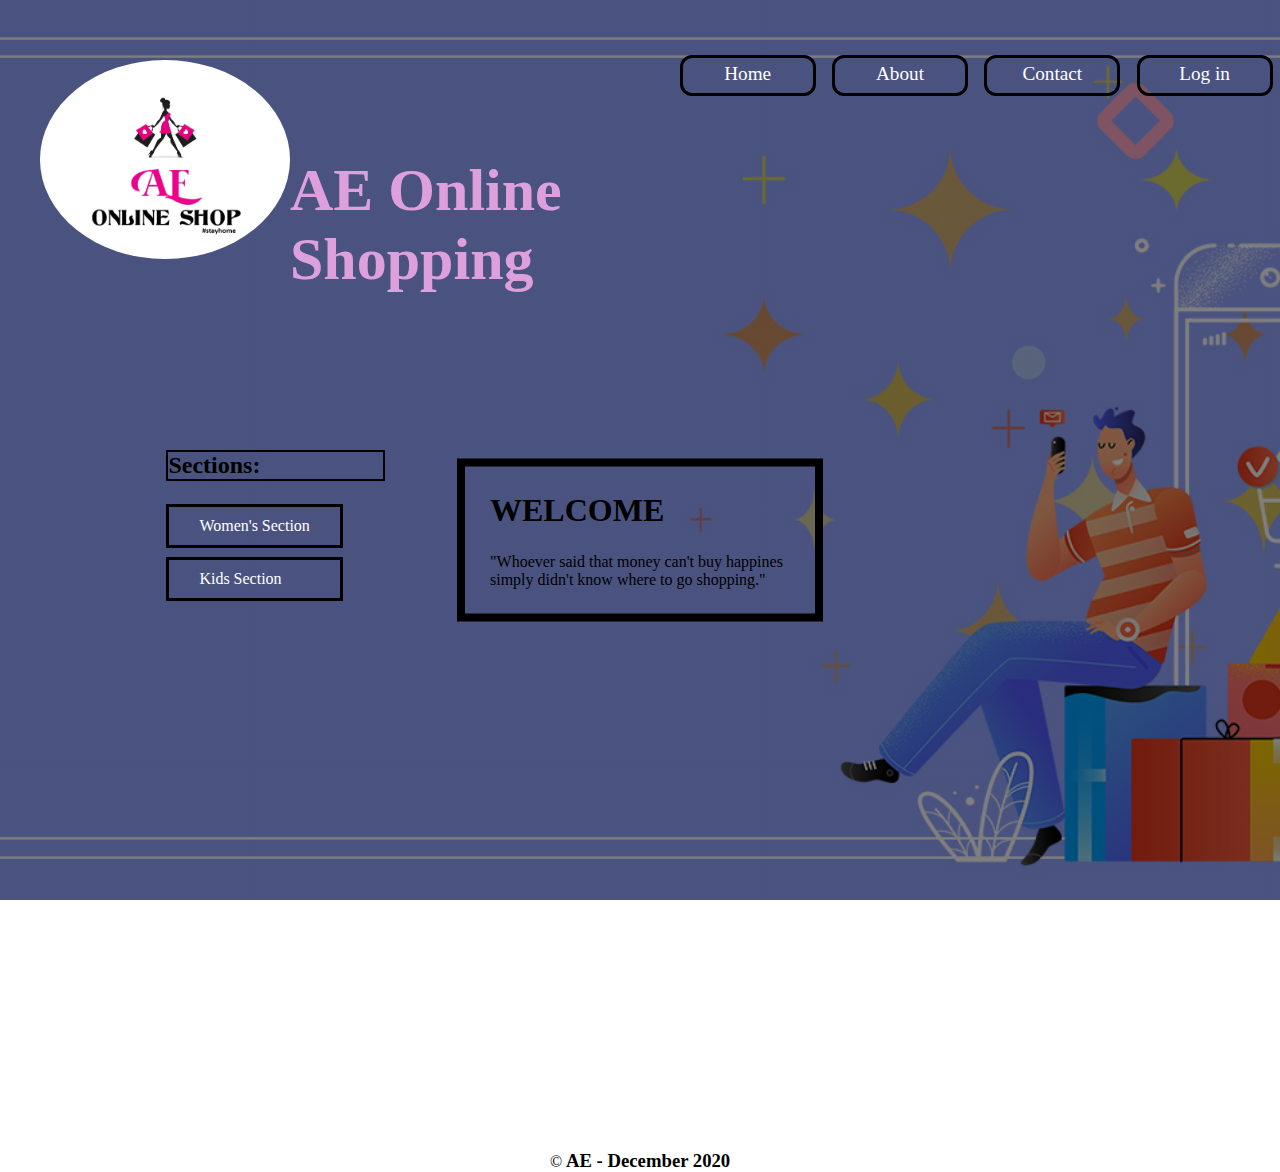
<file: index.html>
<html lang="en">
    <head>
        <meta charset="UTF-8">
        <meta name="viewport" content="width=device-width,initial-scale=1.0">
        <title>Kompania</title>
        <link rel="stylesheet" href="index.css">
    </head>
    <body>
        <header>
            <div class="main">
                <div class="logo">
                    <img src="logo.png" width="100">
                </div>
                <ul>
                    <li><a href="index.html">Home</a></li>
                    <li><a href="about.html">About</a></li>
                    <li><a href="contact.html">Contact</a></li>
                    <li><a href="LogIn.html">Log in</a></li>
                </ul>
            </div>


                <div class="content">
                    <h1>WELCOME</h1>
                    <p>"Whoever said that money can't buy happines simply didn't know where to go shopping."</p>
                </div>
                
                <div class="title">
                    <h1>AE Online Shopping</h1>
                </div>
                
                <h2>Sections:</h2>
                <div class="buttons">
                    <a href="women.html" class="button">Women's Section</a>
                    <a href="kids.html" class="button">Kids Section</a>
                </div>
        </header>
        <footer>
            <i>&copy;</i>
            <h3>AE - December 2020</h3>
        </footer>
    </body>
</html>
</file>
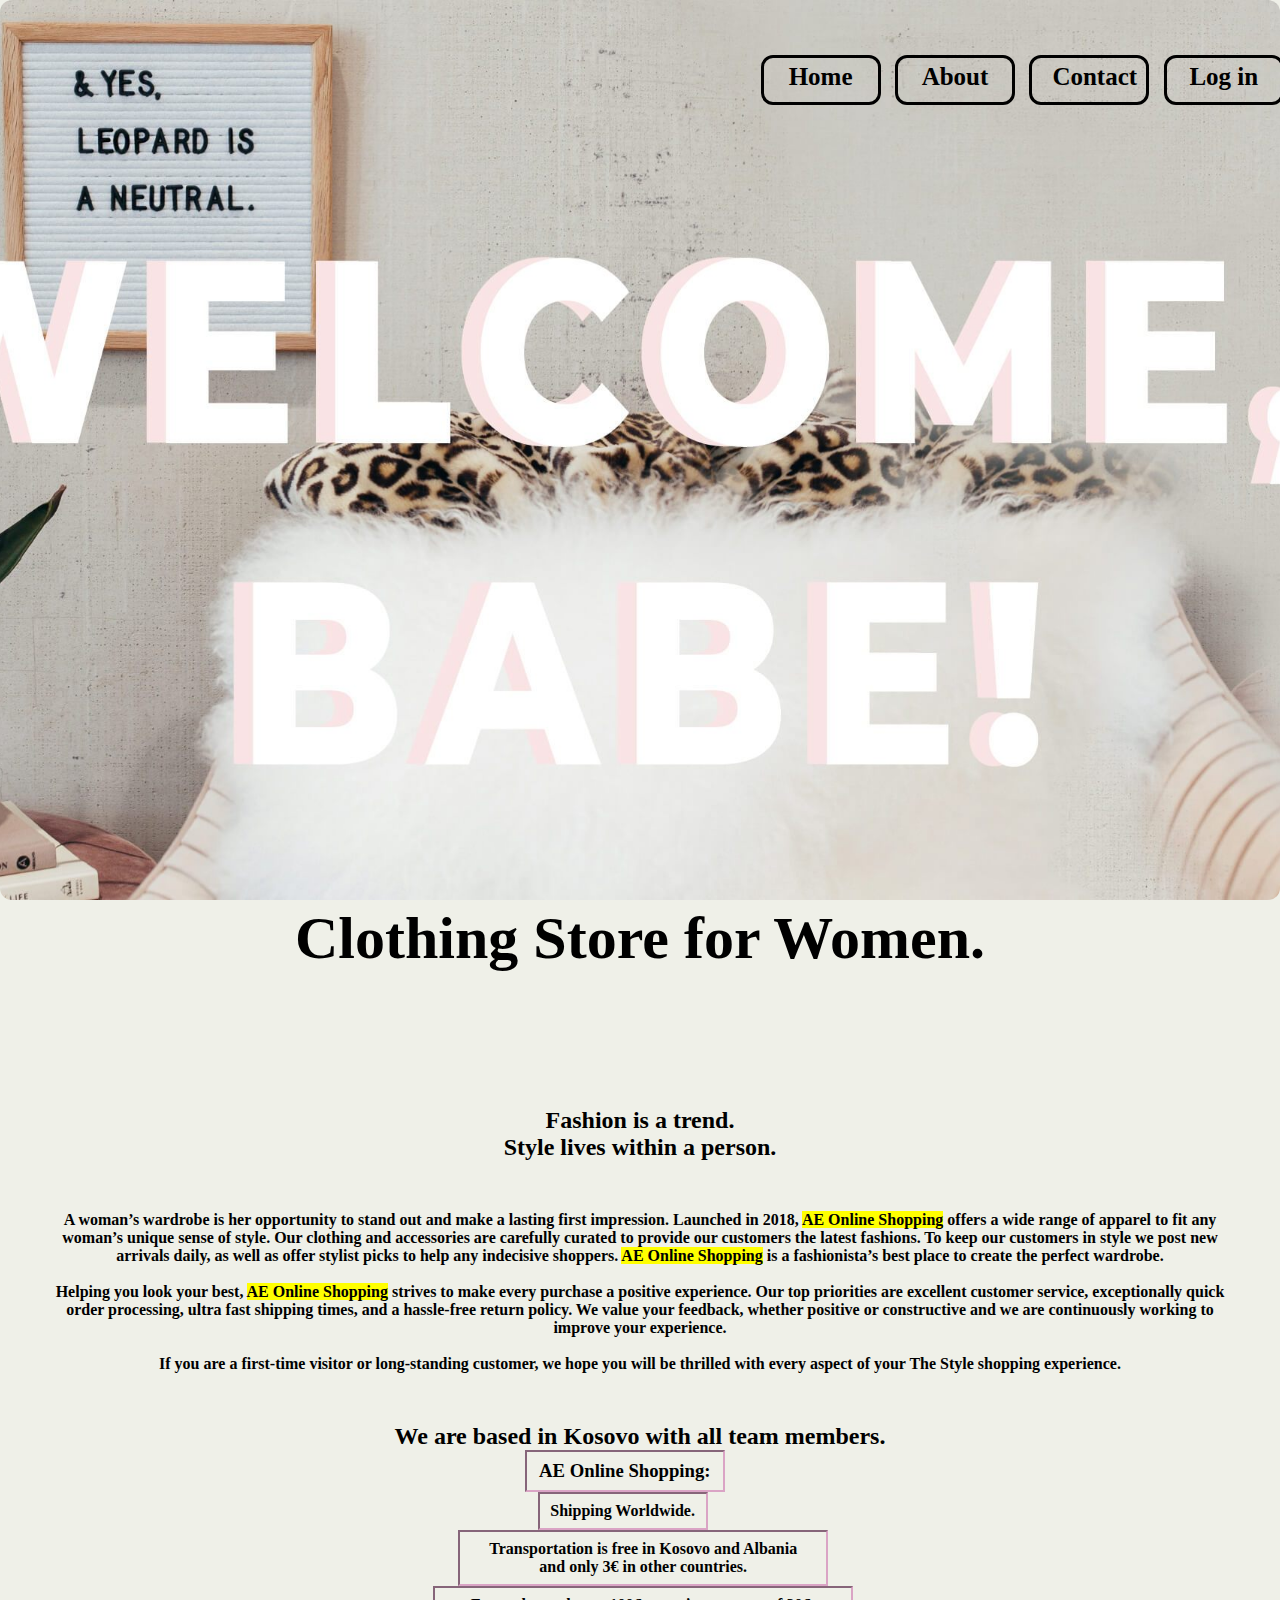
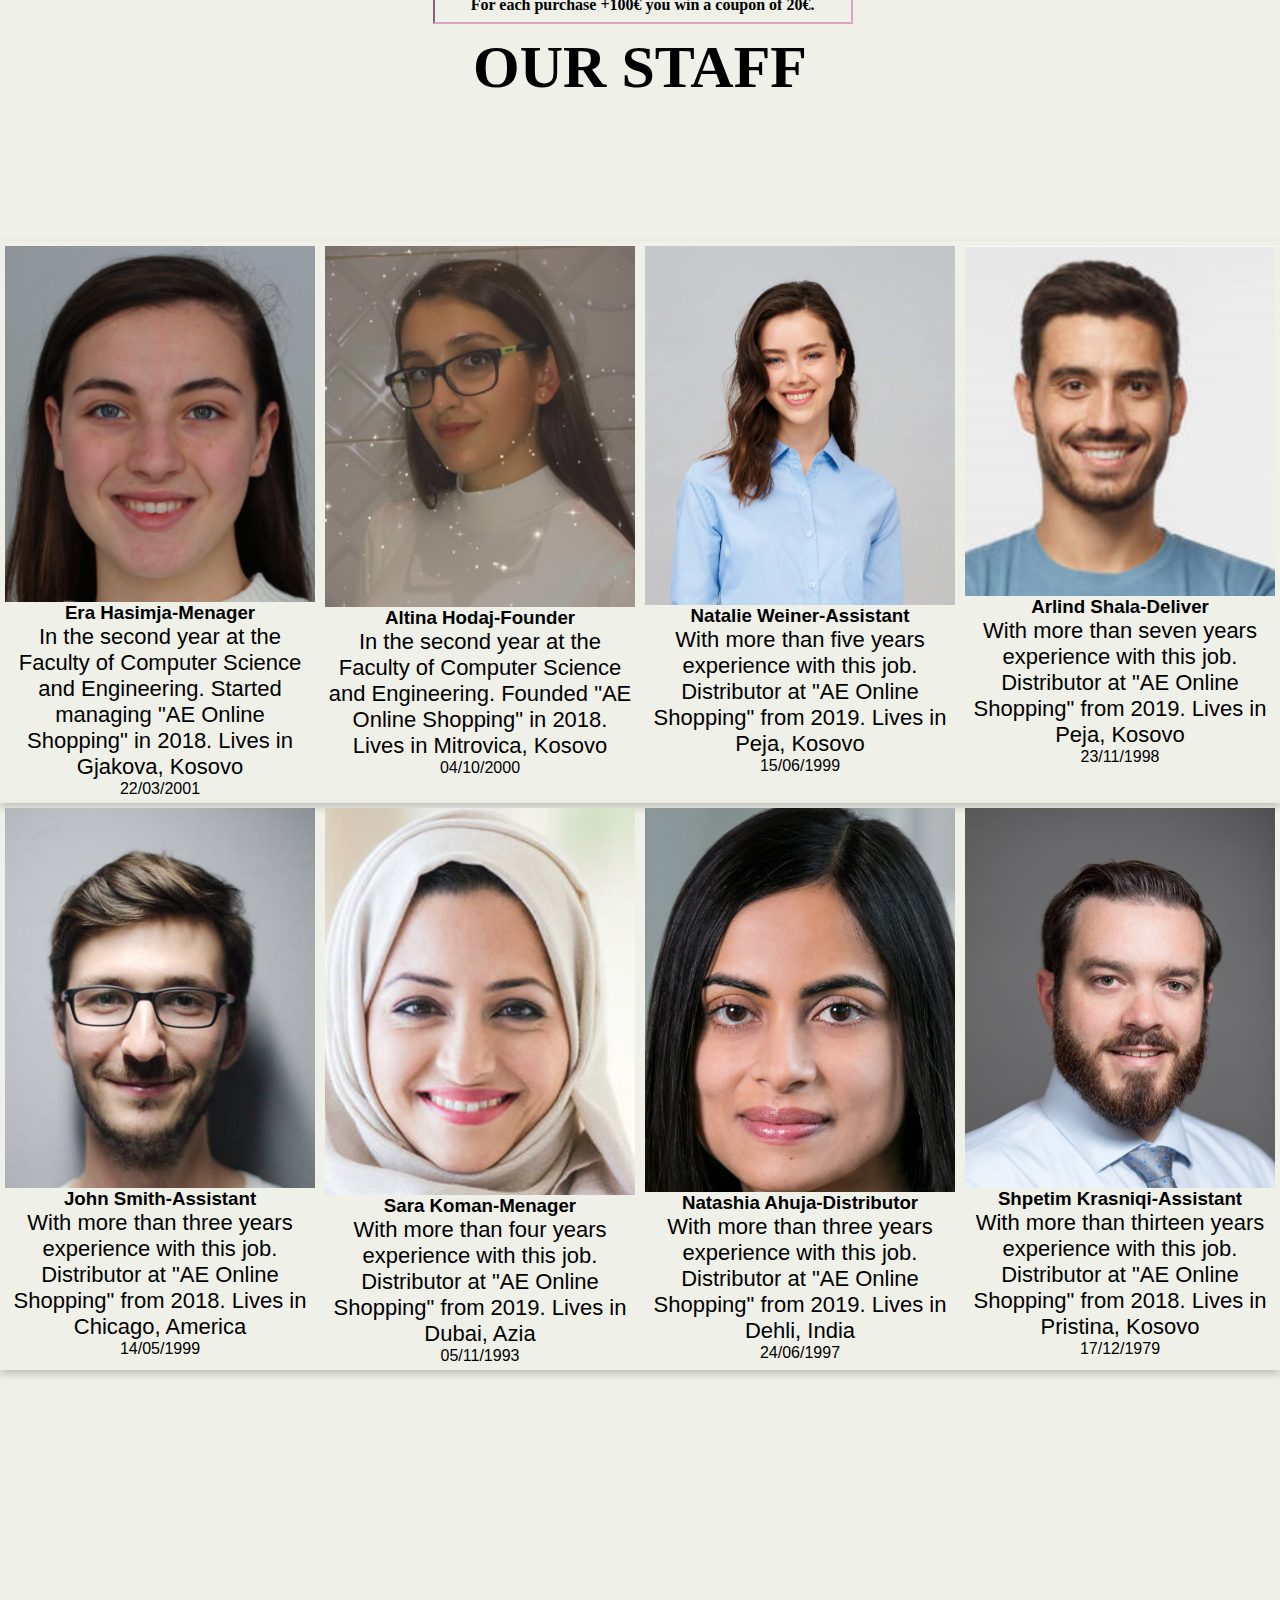
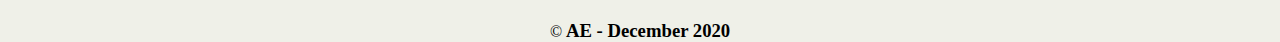
<file: about.html>
<html lang="en">
  <head>
    <meta charset="UTF-8">
    <meta name="viewport" content="width=device-width,initial-scale=1.0">
    <title>Kompania</title>
    <link rel="stylesheet" href="about.css">
  </head>
  <body>
    <header>
      <div class="header">
        <ul>
          <li><a href="index.html">Home</a></li>
          <li><a href="about.html">About</a></li>
          <li><a href="contact.html">Contact</a></li>
          <li><a href="LogIn.html">Log in</a></li>
        </ul>
      </div>
      <h1> Clothing Store for Women. </h1>
      <div class="header-text">
        <h2>Fashion is a trend.</h2>
        <h2>Style lives within a person.</h2>
      </div>
      <div class="text">
        <h4>A woman’s wardrobe is her opportunity to stand out and make a lasting first impression.
          Launched in 2018, <mark>AE Online Shopping</mark> offers a wide range of apparel to fit any woman’s unique sense of style. 
          Our clothing and accessories are carefully curated to provide our customers the latest fashions.
          To keep our customers in style we post new arrivals daily, as well as offer stylist picks to help any indecisive shoppers. 
          <mark>AE Online Shopping</mark> is a fashionista’s best place to create the perfect wardrobe.</h4>
        </br>
        <h4> Helping you look your best, <mark>AE Online Shopping</mark> strives to make every purchase a positive experience.
          Our top priorities are excellent customer service, exceptionally quick order processing, ultra fast shipping times, and a hassle-free return policy.
          We value your feedback, whether positive or constructive and we are continuously working to improve your experience.</h4>
        </br>
        <h4> If you are a first-time visitor or long-standing customer,
          we hope you will be thrilled with every aspect of your The Style shopping experience.</h4>
      </div>
      <div class="header-text1">
        <h2>We are based in Kosovo with all team members.</h2>
      </div>
      <div class="header-text2">
        <h3>AE Online Shopping:</h3>   
      </div>
      <div class="header-text3">
        <h4>Shipping Worldwide.</h4>
      </div>
      <div class="header-text4">
        <h4>Transportation is free in Kosovo and Albania</h4>
        <h4> and only 3€ in other countries.</h4>
      </div>
      <div class="header-text5">
        <h4>For each purchase +100€ you win a coupon of 20€.</h4>
      </div>
      <div class="header-text6">
        <h1>OUR STAFF</h1>
      </div>
        
      <div class="staff">
        <div class="employee">
          <img src="about1.png" alt="Era Hasimja" width="100%">
          <h3>Era Hasimja-Menager</h3>
          <p class="txt">In the second year at the Faculty of Computer Science and Engineering.
            Started managing "AE Online Shopping" in 2018.
            Lives in Gjakova, Kosovo</p>
          <p>22/03/2001</p>
        </div>
        <div class="employee">
          <img src="about2.png" alt="Altina Hodaj" width="100%">
          <h3>Altina Hodaj-Founder</h3>
          <p class="txt">In the second year at the Faculty of Computer Science and Engineering.
            Founded "AE Online Shopping" in 2018.
            Lives in Mitrovica, Kosovo</p>
          <p>04/10/2000</p>
        </div>
        <div class="employee">
          <img src="about3.png" alt="Natalie Weiner" width="100%">
          <h3>Natalie Weiner-Assistant</h3>
          <p class="txt">With more than five years experience with this job.
            Distributor at "AE Online Shopping" from 2019. 
            Lives in Peja, Kosovo</p>
          <p>15/06/1999</p>
        </div>
        <div class="employee">
          <img src="about4.png" alt="Arlind Shala" width="100%">
          <h3>Arlind Shala-Deliver</h3>
          <p class="txt">With more than seven years experience with this job.
            Distributor at "AE Online Shopping" from 2019. 
            Lives in Peja, Kosovo</p>
          <p>23/11/1998</p>
        </div>
      </div>
        
      <div class="staff">
        <div class="employee">
          <img src="about5.png" alt="John Smith" width="100%">
          <h3>John Smith-Assistant</h3>
          <p class="txt">With more than three years experience with this job.
            Distributor at "AE Online Shopping" from 2018. 
            Lives in Chicago, America</p>
          <p>14/05/1999</p>
        </div>
        <div class="employee">
          <img src="about6.png" alt="Sara Koman" width="100%">
          <h3>Sara Koman-Menager</h3>
          <p class="txt">With more than four years experience with this job.
            Distributor at "AE Online Shopping" from 2019.
            Lives in Dubai, Azia</p>
          <p>05/11/1993</p>
        </div>
        <div class="employee">
          <img src="about7.png" alt="Natashia Ahuja" width="100%">
          <h3>Natashia Ahuja-Distributor</h3>
          <p class="txt">With more than three years experience with this job.
            Distributor at "AE Online Shopping" from 2019.
            Lives in Dehli, India</p>
          <p>24/06/1997</p>
        </div>
        <div class="employee">
          <img src="about8.png" alt="Shpetim Krasniqi" width="100%">
          <h3>Shpetim Krasniqi-Assistant</h3>
          <p class="txt">With more than thirteen years experience with this job.
            Distributor at "AE Online Shopping" from 2018.
            Lives in Pristina, Kosovo</p>
          <p>17/12/1979</p>
        </div>
      </div>
    </header>
    <footer>
      <i>&copy;</i>
      <h3>AE - December 2020</h3>
    </footer>
  </body>
</html>
</file>
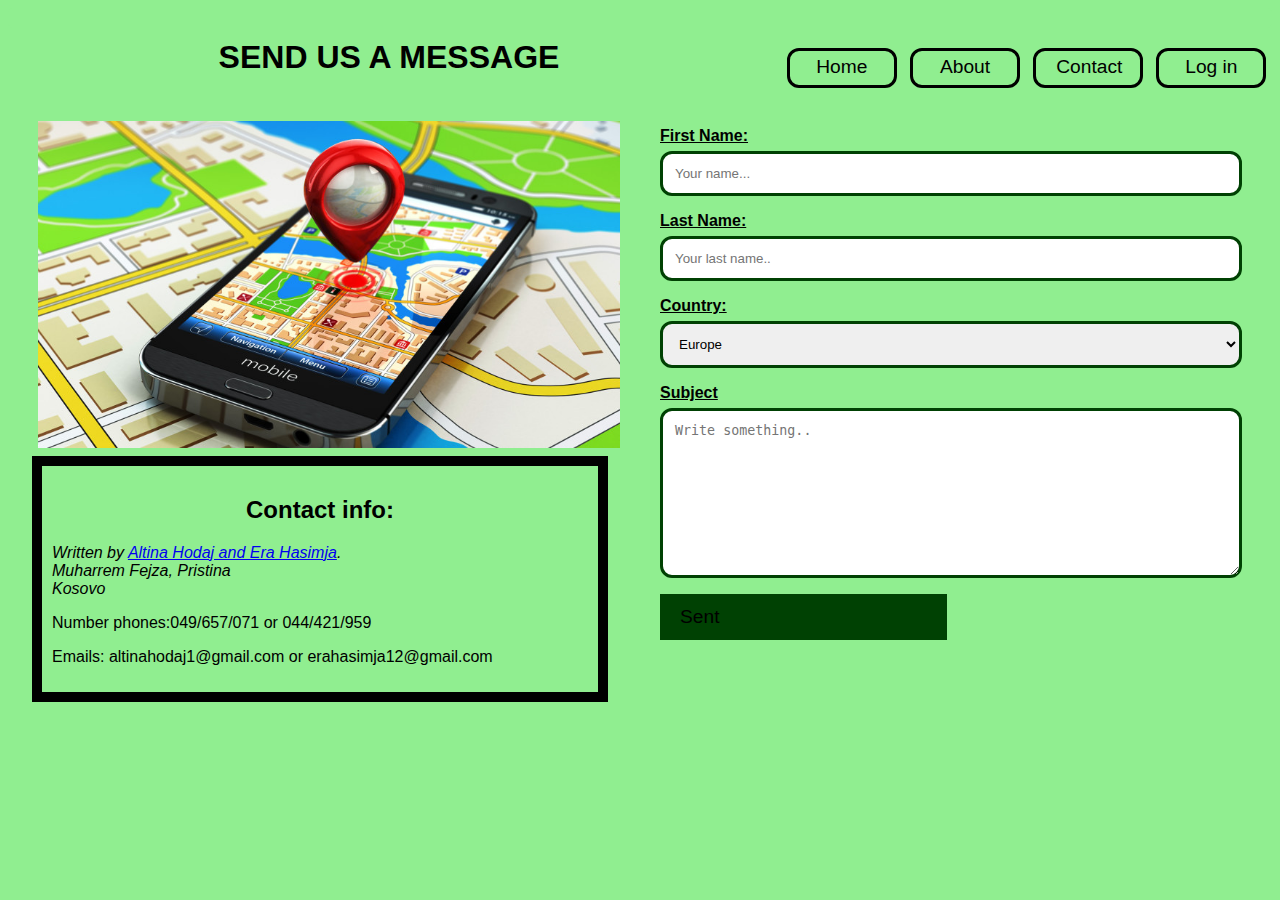
<file: contact.html>
<html lang="en">
    <head>
        <meta charset="UTF-8" />
        <meta name="viewport" content="width=device-width, initial-scale=1.0" />
        <title>Contact</title>
        <link rel="stylesheet" href="contact.css">
    </head>
    <body>
        <header>
            <div class="main">
                <ul>
                    <li><a href="index.html">Home</a></li>
                    <li><a href="about.html">About</a></li>
                    <li><a href="contact.html">Contact</a></li>
                    <li><a href="LogIn.html">Log in</a></li>
                </ul>
            </div>
            <div class="contact">
                <h2>Contact info:</h2>
                <address>
                    Written by <a href="about.html">Altina Hodaj and Era Hasimja</a>.<br> 
                    Muharrem Fejza, Pristina<br>
                    Kosovo
                </address>
                <p>Number phones:049/657/071 or 044/421/959</p>
                <p>Emails: altinahodaj1@gmail.com or erahasimja12@gmail.com</p>
            </div>
            <div class="container">
                <h1>SEND US A MESSAGE</h1>
                <div class="row">
                    <div class="column">
                        <img src="contact2.jpg" width="100%">
                    </div>
                    <div class="column">
                        <form id="mainForm" action="">
                            <label for=""><b><u>First Name:</b></u></label>
                            <input type="text" name='firstname' class="input input-field"  placeholder="Your name..." />
                            <label for=""><b><u>Last Name:</b></u></label>
                            <input type="text" name="lastname" class="input input-field" placeholder="Your last name..">
                            <label for=""><b><u>Country:</b></u></label>
                            <select class="input input-field" name="country">
                                <option value="europe">Europe</option>
                                <option value="america">America</option>
                                <option value="azia">Azia</option>
                                <option value="africa">Africa</option>
                                <option value="antartica">Antarctia</option>
                            </select>
                            <label for="subject"><b><u>Subject</b></u></label>
                            <textarea id="subject" name="subject" placeholder="Write something.." style="height:170px"></textarea>
                            <input type="sent" value="Sent" style="max-width: 100%;">
                        </form>
                    </div>
                </div>
            </div>
        </header>
    </body>
</html>
</file>
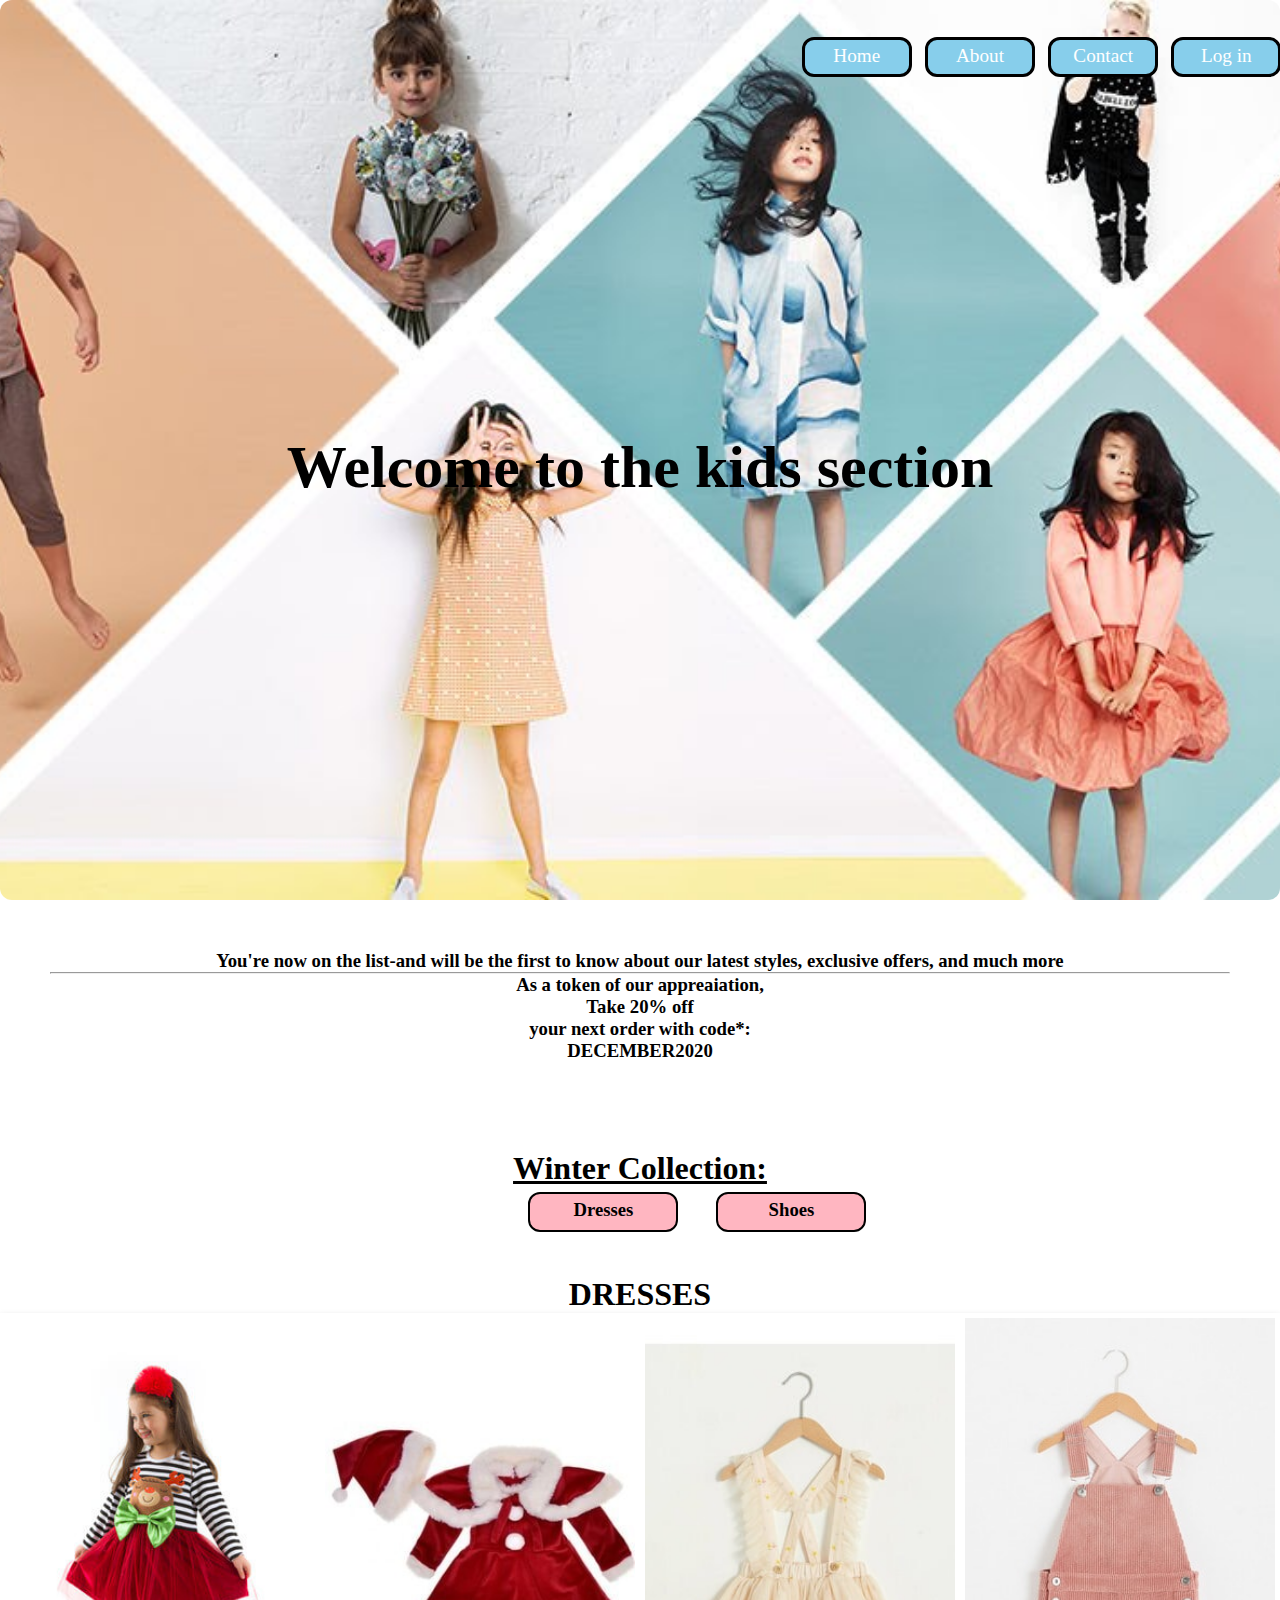
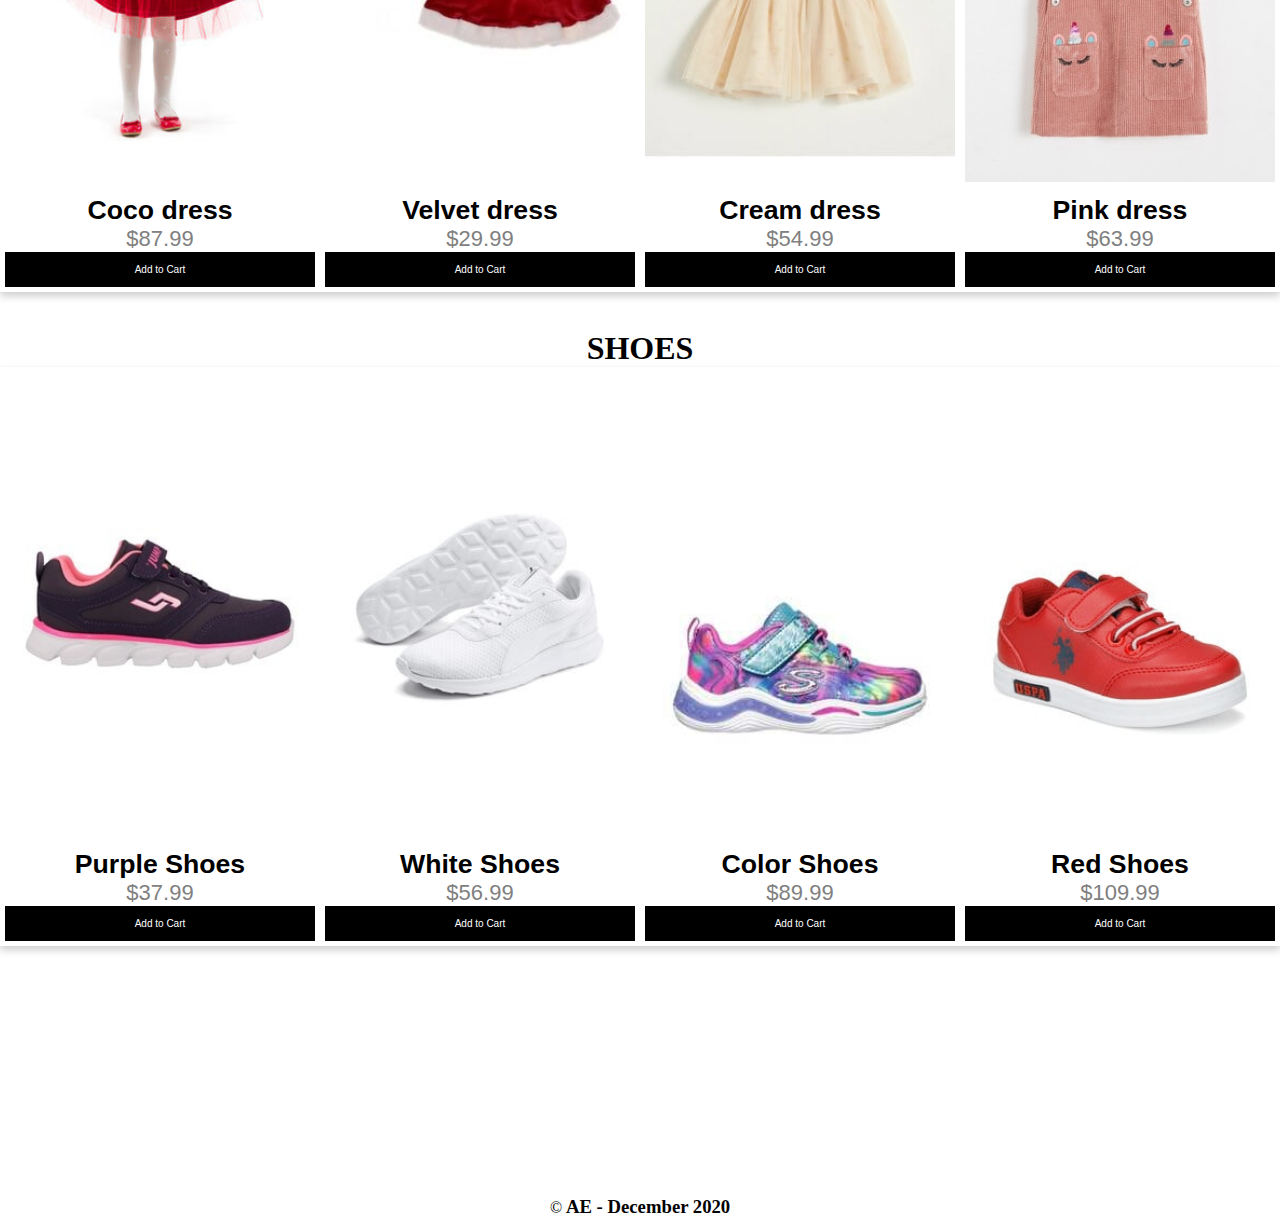
<file: kids.html>
<!DOCTYPE html>
<html lang="en">
    <head>
        <meta charset="UTF-8">
        <meta name="viewport" content="width=device-width, initial-scale=1">
        <title>Kids Section</title>
        <link rel="stylesheet" href="kids.css">
    </head>
    <body>
        <header>
            <div class="header">
                <ul>
                    <li><a href="index.html">Home</a></li>
                    <li><a href="about.html">About</a></li>
                    <li><a href="contact.html">Contact</a></li>
                    <li><a href="LogIn.html">Log in</a></li>
                </ul>
                <div class="header-contain">
                    <h1>Welcome to the kids section</h1>
                </div>
            </div>
            
            <div class="text">
                <h3>You're now on the list-and will be the first to know about our latest styles, exclusive offers, and much more</h3>
                <hr>
                <h3>As a token of our appreaiation,</h3>
                <h3>Take <b>20%</b> off</h3>
                <h3>your next order with code*:</h3>
                <h3><b>DECEMBER2020</b></h3>
            </div>
            
            <h1><b><u>Winter Collection:</u></b></h1>
            <div class="main">
                <ol>
                    <li><h3>Dresses</h3></li>
                    <li><h3>Shoes</h3></li>
                </ol>
            </div>

            <h1 style="text-align:center"><b>DRESSES</b></h1>

            <div class="card" style="font-size: smaller;">
                <div class="clothes">
                    <img src="kidsdress1.jpg" alt="Winter dress" style="width:100%">
                    <h1>Coco dress</h1>
                    <p class="price">$87.99</p>
                    <p><button>Add to Cart</button></p>
                </div>
                <div class="clothes">
                    <img src="kidsdress2.jpg" alt="Winter dress" style="width:100%">
                    <h1>Velvet dress</h1>
                    <p class="price">$29.99</p>
                    <p><button>Add to Cart</button></p>
                </div>
                <div class="clothes">
                    <img src="kidsdress3.jpg" alt="Winter dress" style="width:100%">
                    <h1>Cream dress</h1>
                    <p class="price">$54.99</p>
                    <p><button>Add to Cart</button></p>
                </div>
                <div class="clothes">
                    <img src="kidsdress4.jpg" alt="Winter dress" style="width:100%">
                    <h1>Pink dress</h1>
                    <p class="price">$63.99</p>
                    <p><button>Add to Cart</button></p>
                </div>
            </div>
            

            <h1 style="text-align:center"><b>SHOES</b></h1>

            <div class="card" style="font-size: smaller;">
                <div class="clothes">
                    <img src="kidsshoes1.jpg" alt="Winter shoes" style="width:100%">
                    <h1>Purple Shoes</h1>
                    <p class="price">$37.99</p>
                    <p><button>Add to Cart</button></p>
                </div>
                <div class="clothes">
                    <img src="kidsshoes2.jpg" alt="Winter shoes" style="width:100%">
                    <h1>White Shoes</h1>
                    <p class="price">$56.99</p>
                    <p><button>Add to Cart</button></p>
                </div>
                <div class="clothes">
                    <img src="kidsshoes3.jpg" alt="Winter shoes" style="width:100%">
                    <h1>Color Shoes</h1>
                    <p class="price">$89.99</p>
                    <p><button>Add to Cart</button></p>
                </div>
                <div class="clothes">
                    <img src="kidsshoes4.jpg" alt="Winter shoes" style="width:100%">
                    <h1>Red Shoes</h1>
                    <p class="price">$109.99</p>
                    <p><button>Add to Cart</button></p>
                </div>
            </div>
        </header>
        <footer>
            <i>&copy;</i>
            <h3>AE - December 2020</h3>
        </footer>
    </body>
</html>
</file>
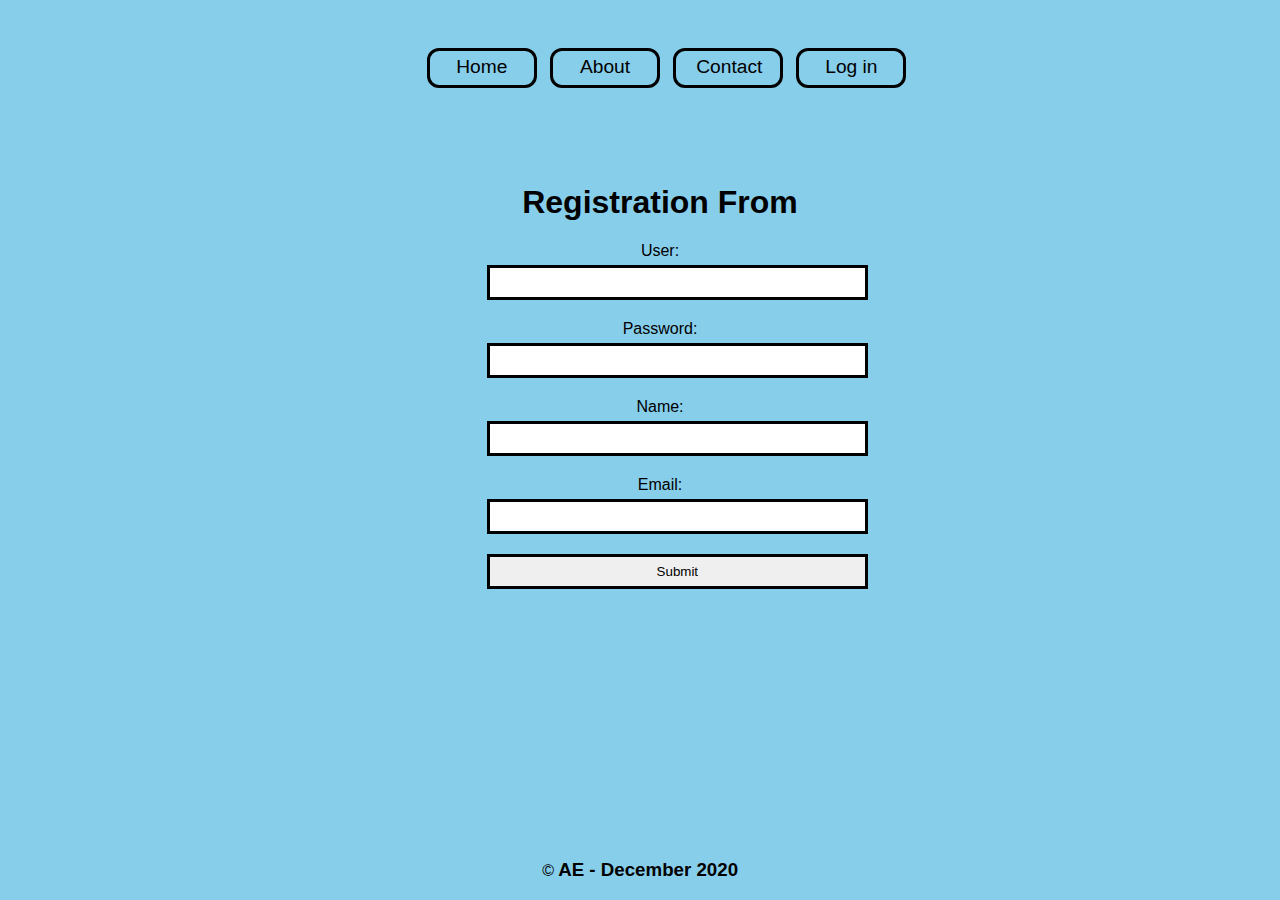
<file: LogIn.html>
<!DOCTYPE html>
<html lang="en">
  <head>
    <meta charset="UTF-8" />
    <meta name="viewport" content="width=device-width, initial-scale=1.0" />
    <title>Registration Form</title>
    <link rel="stylesheet" href="LogIn.css" />
  </head>
  <body>
    <div class="header">
      <div class="main">
			  <ul>
				  <li><a href="index.html">Home</a></li>
				  <li><a href="about.html">About</a></li>
          <li><a href="contact.html">Contact</a></li>
          <li><a href="LogIn.html">Log in</a></li>
			  </ul>
      </div>
      
      <div id="formulari">
        <form>
          <ul>
            <h1>Registration From</h1>
            <li><label>User:</label></li>
            <li><input type="text" id="userid" size="15" /></li>
            <li><label>Password:</label></li>
            <li><input type="password" id="password" size="15" /></li>
            <li><label>Name:</label></li>
            <li><input type="text" id="name" size="40" /></li>
            <li><label>Email:</label></li>
            <li><input type="text" id="email" size="40" /></li>
            <li><input type="submit" value="Submit" id="login" /></li>
          </ul>
        </form>
      </div>
    </div>
    <footer>
      <i>&copy;</i>
      <h3>AE - December 2020</h3>
    </footer> 
      
      <script src="LogIn.js"></script>
  </body>
</html>
</file>
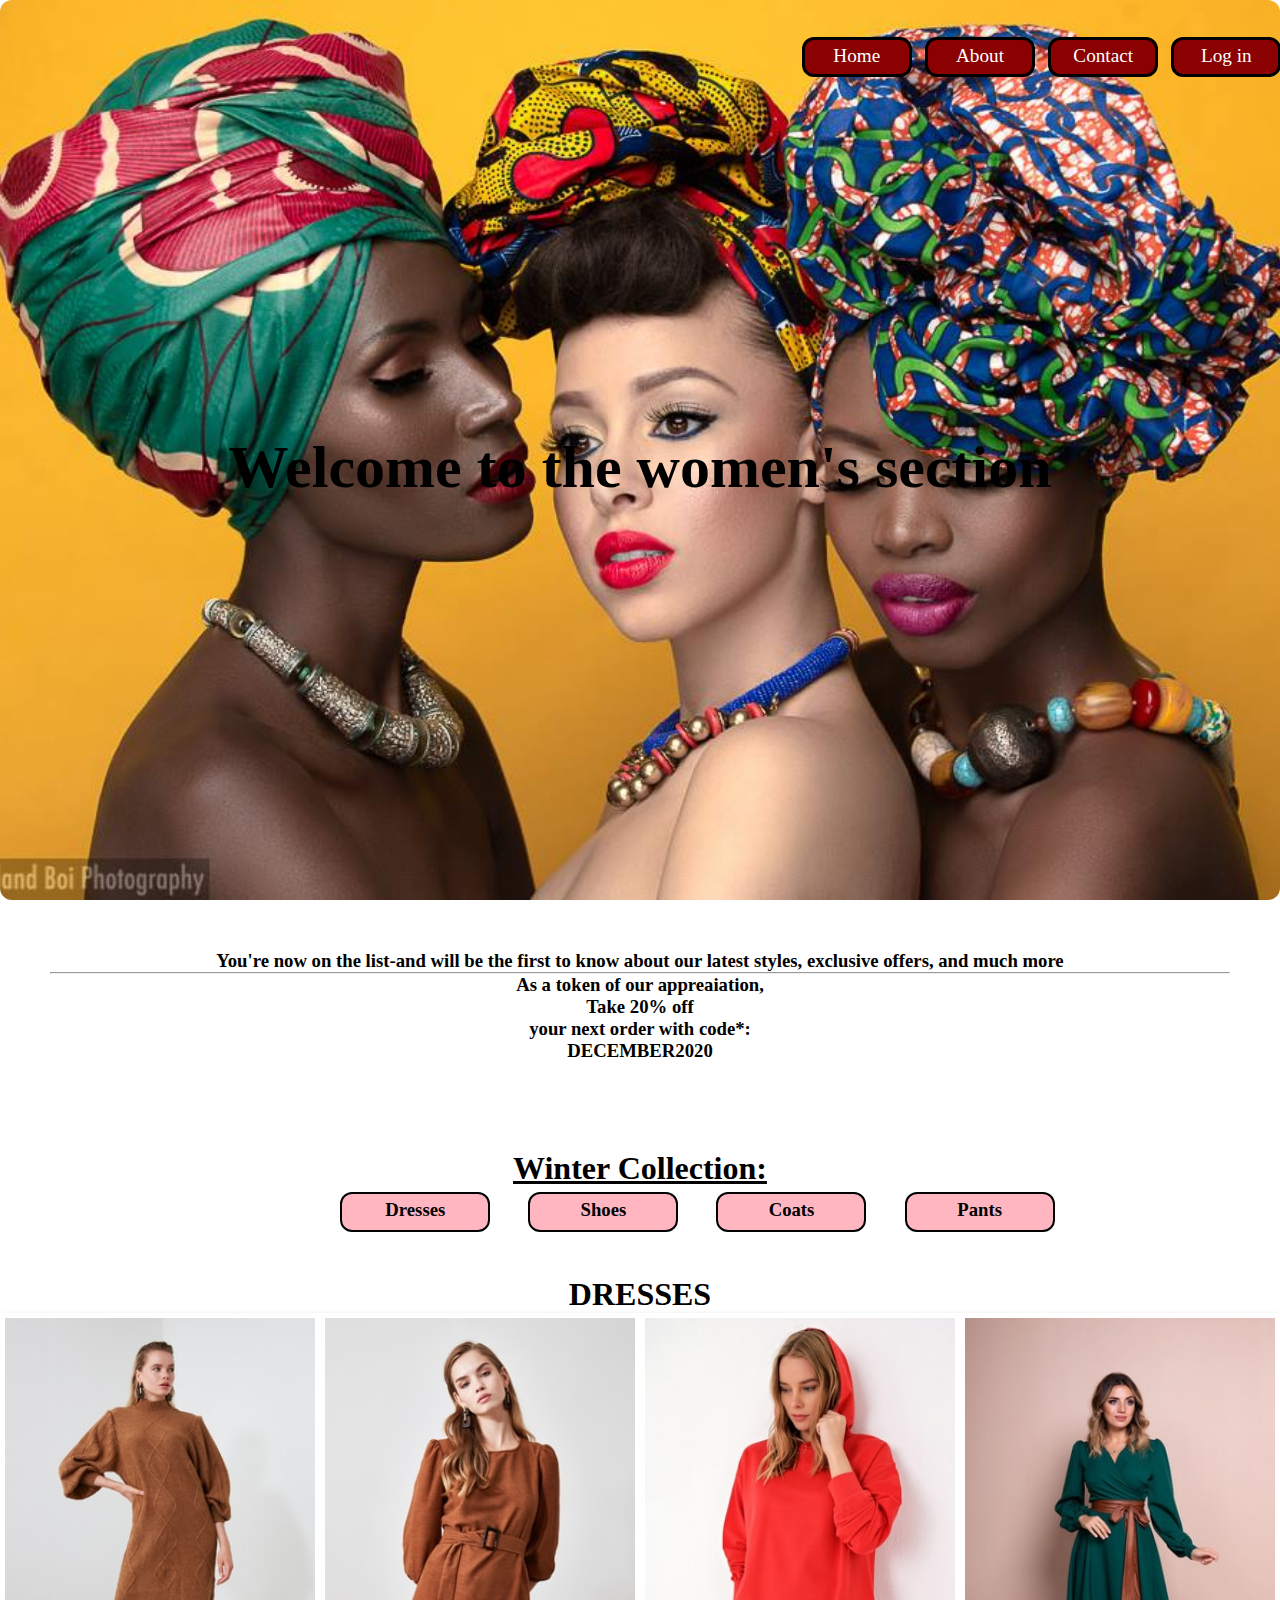
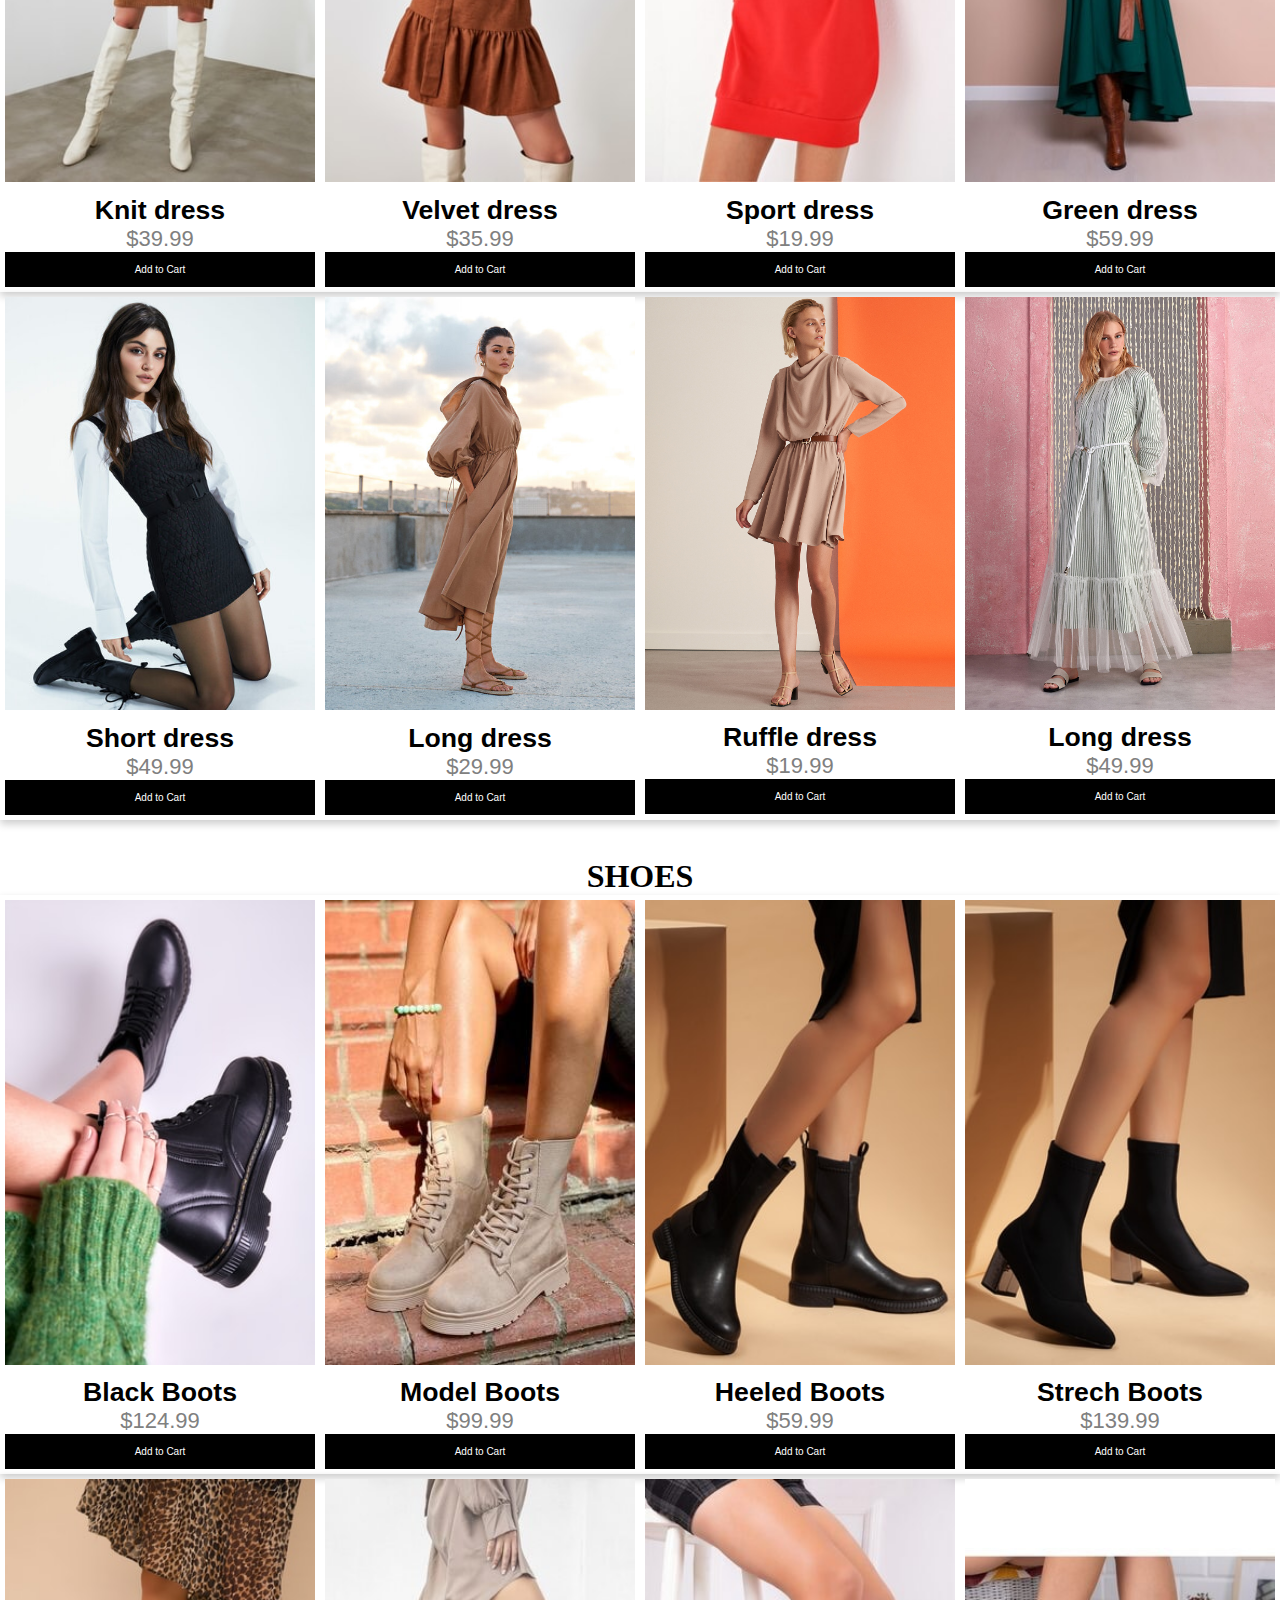
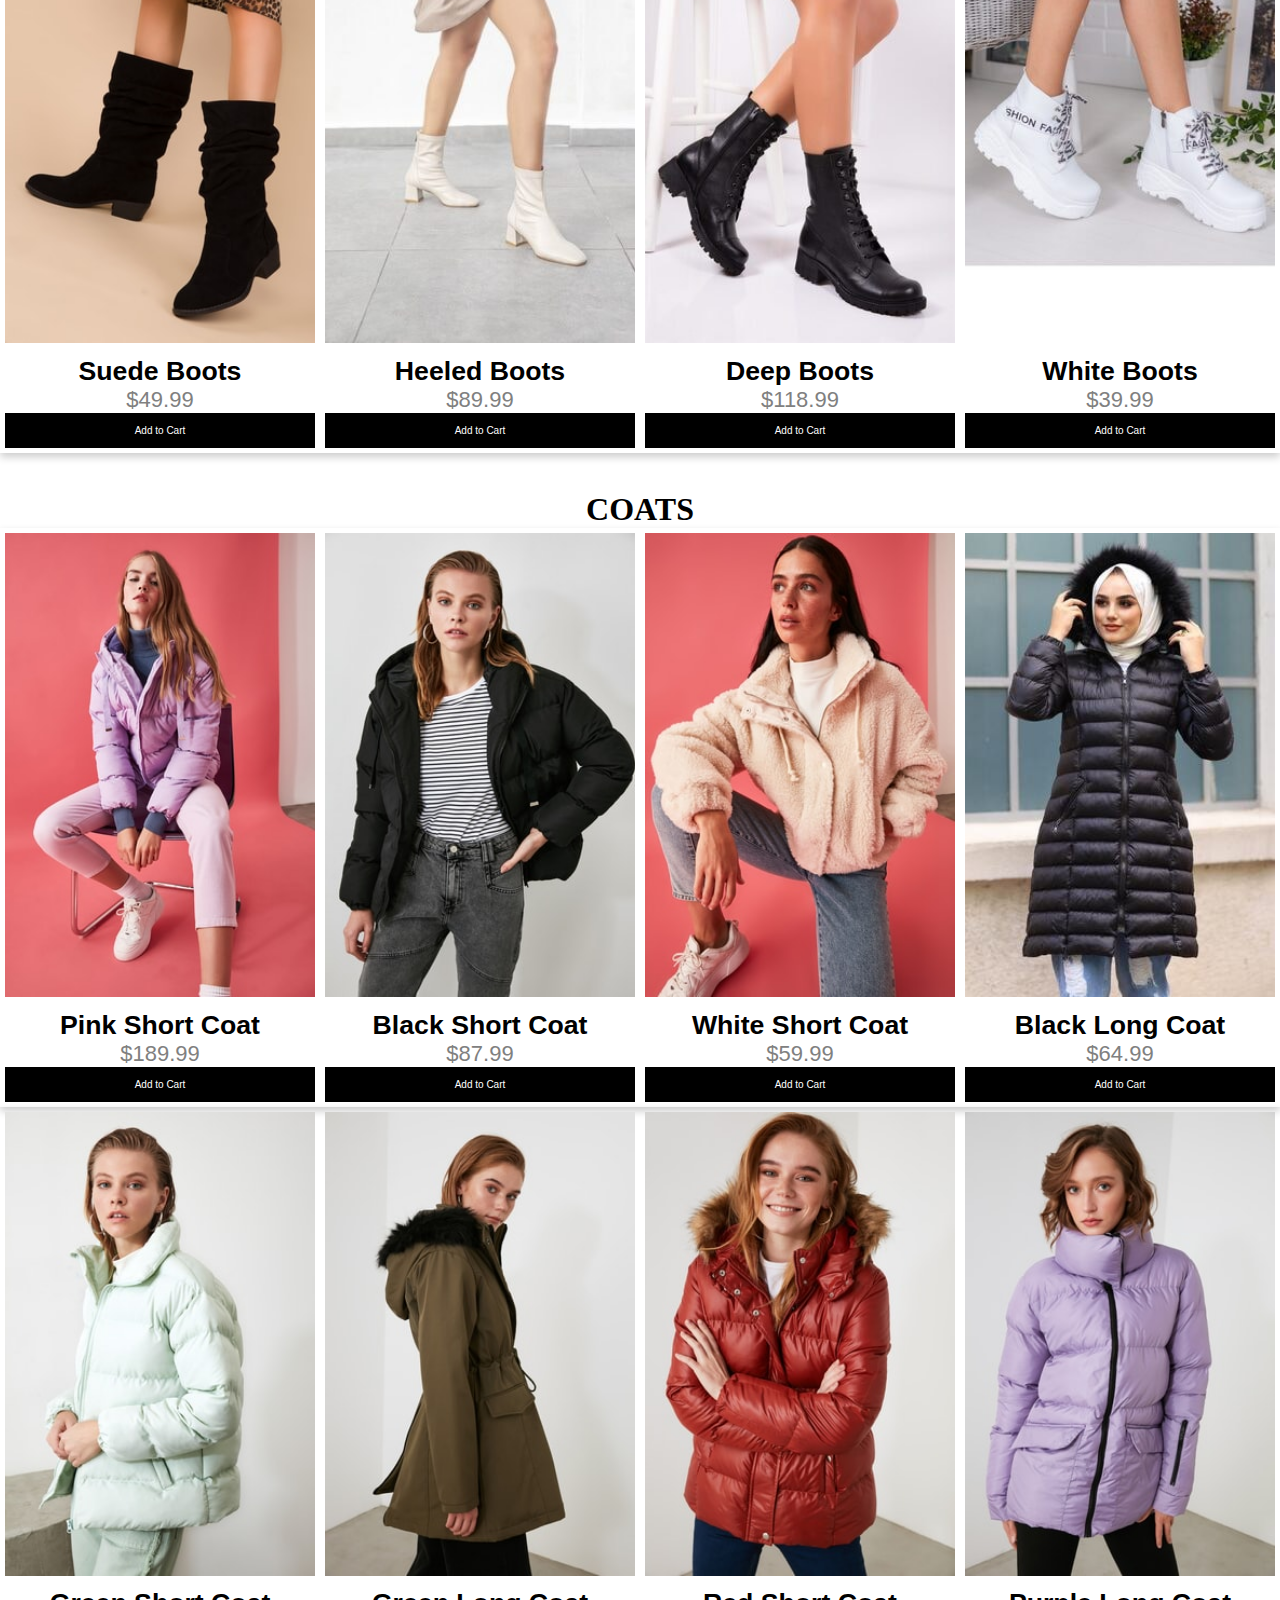
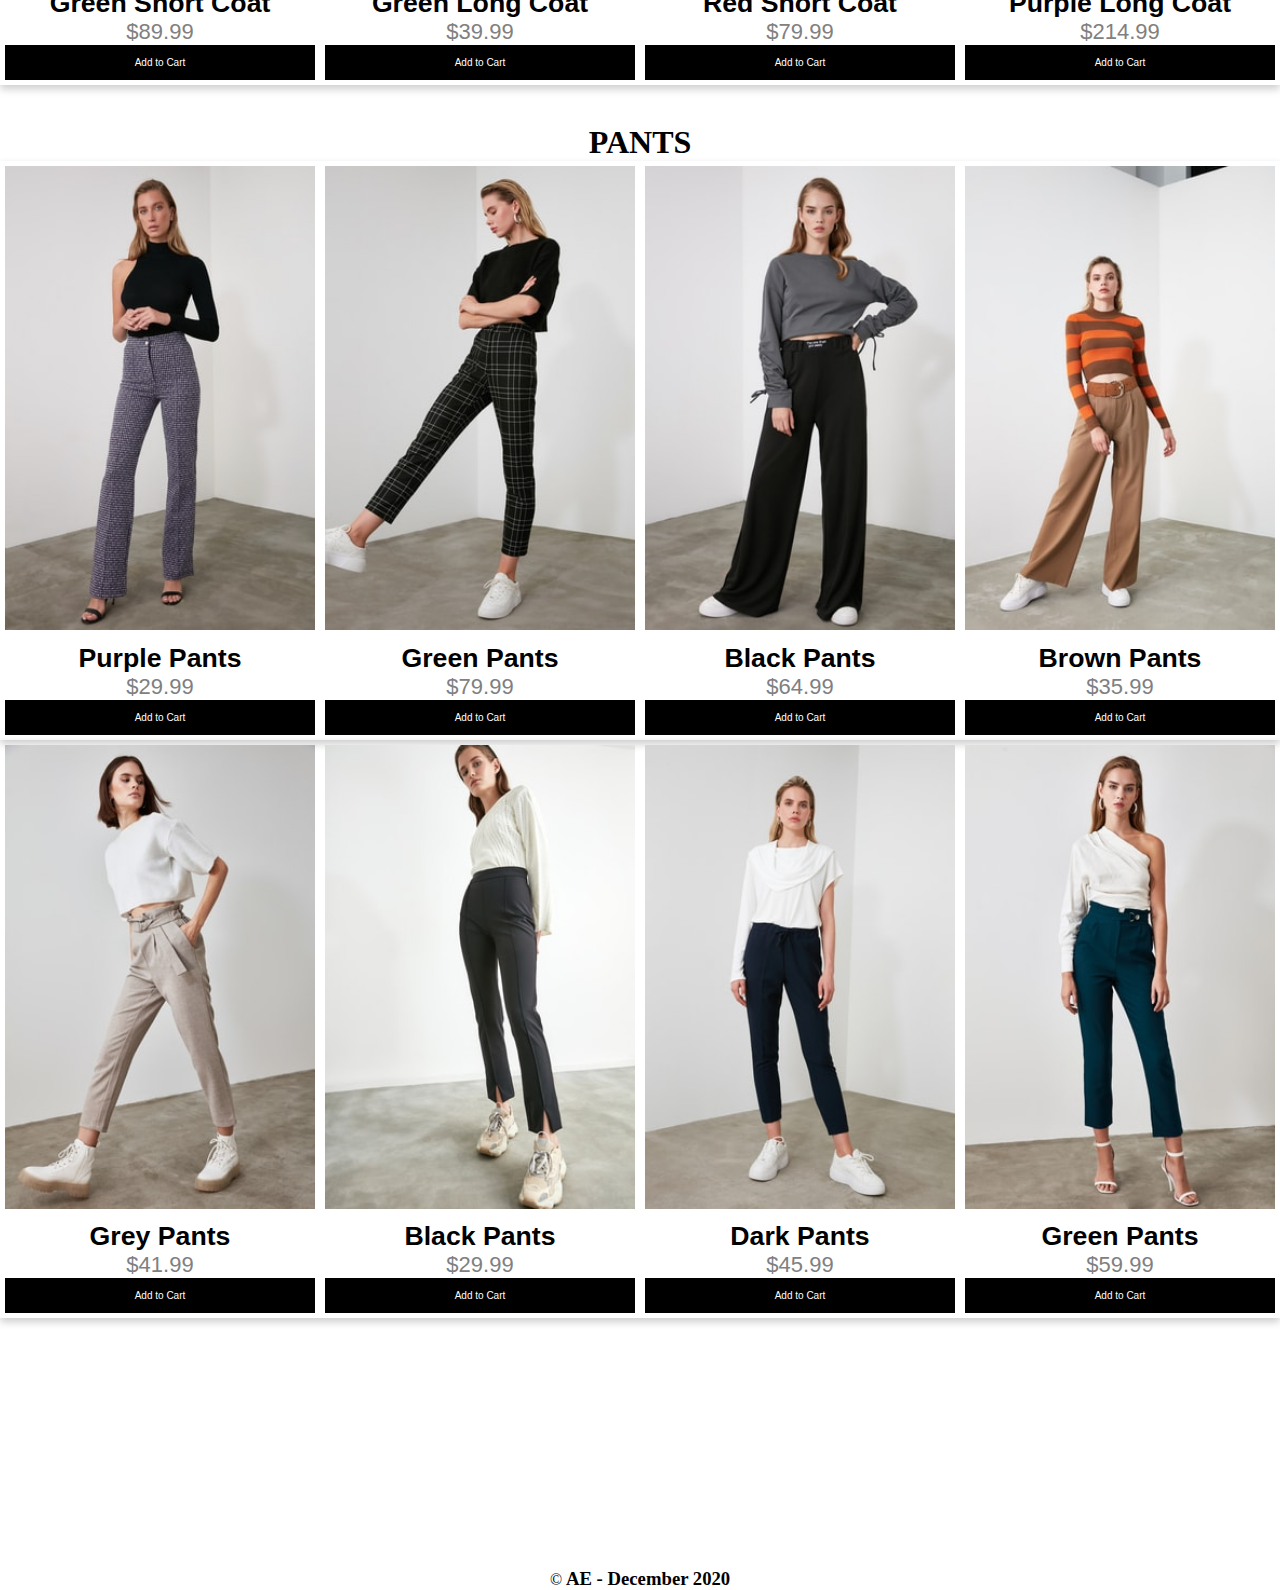
<file: women.html>
<!DOCTYPE html>
<html lang="en">
    <head>
        <meta charset="UTF-8">
        <meta name="viewport" content="width=device-width, initial-scale=1">
        <title>Women's Section</title>
        <link rel="stylesheet" href="women.css">
    </head>
    <body>
        <header>
            <div class="header">
                <ul>
                    <li><a href="index.html">Home</a></li>
                    <li><a href="about.html">About</a></li>
                    <li><a href="contact.html">Contact</a></li>
                    <li><a href="LogIn.html">Log in</a></li>
                </ul>
                <div class="header-contain">
                    <h1>Welcome to the women's section</h1>
                </div>
            </div>
            
            <div class="text">
                <h3>You're now on the list-and will be the first to know about our latest styles, exclusive offers, and much more</h3>
                <hr>
                <h3>As a token of our appreaiation,</h3>
                <h3>Take <b>20%</b> off</h3>
                <h3>your next order with code*:</h3>
                <h3><b>DECEMBER2020</b></h3>
            </div>
            
            <h1><b><u>Winter Collection:</u></b></h1>
            <div class="main">
                <ol>
                    <li><h3>Dresses</h3></li>
                    <li><h3>Shoes</h3></li>
                    <li><h3>Coats</h3></li>
                    <li><h3>Pants</h3></li>
                </ol>
            </div>

            <h1 style="text-align:center"><b>DRESSES</b></h1>

            <div class="card" style="font-size: smaller;">
                <div class="clothes">
                    <img src="dress1.jpg" alt="Winter dress" style="width:100%">
                    <h1>Knit dress</h1>
                    <p class="price">$39.99</p>
                    <p><button>Add to Cart</button></p>
                </div>
                <div class="clothes">
                    <img src="dress2.jpg" alt="Winter dress" style="width:100%">
                    <h1>Velvet dress</h1>
                    <p class="price">$35.99</p>
                    <p><button>Add to Cart</button></p>
                </div>
                <div class="clothes">
                    <img src="dress3.jpg" alt="Winter dress" style="width:100%">
                    <h1>Sport dress</h1>
                    <p class="price">$19.99</p>
                    <p><button>Add to Cart</button></p>
                </div>
                <div class="clothes">
                    <img src="dress4.jpg" alt="Winter dress" style="width:100%">
                    <h1>Green dress</h1>
                    <p class="price">$59.99</p>
                    <p><button>Add to Cart</button></p>
                </div>
            </div>

            <div class="card" style="font-size: smaller;">
                <div class="clothes">
                    <img src="dress5.jpg" alt="Winter dress" style="width:100%">
                    <h1>Short dress</h1>
                    <p class="price">$49.99</p>
                    <p><button>Add to Cart</button></p>
                </div>
                <div class="clothes">
                    <img src="dress6.jpg" alt="Winter dress" style="width:100%">
                    <h1>Long dress</h1>
                    <p class="price">$29.99</p>
                    <p><button>Add to Cart</button></p>
                </div>
                <div class="clothes">
                    <img src="dress7.jpg" alt="Winter dress" style="width:100%">
                    <h1>Ruffle dress</h1>
                    <p class="price">$19.99</p>
                    <p><button>Add to Cart</button></p>
                </div>
                <div class="clothes">
                    <img src="dress8.jpg" alt="Winter dress" style="width:100%">
                    <h1>Long dress</h1>
                    <p class="price">$49.99</p>
                    <p><button>Add to Cart</button></p>
                </div>
            </div>
            

            <h1 style="text-align:center"><b>SHOES</b></h1>

            <div class="card" style="font-size: smaller;">
                <div class="clothes">
                    <img src="shoes1.jpg" alt="Winter shoes" style="width:100%">
                    <h1>Black Boots</h1>
                    <p class="price">$124.99</p>
                    <p><button>Add to Cart</button></p>
                </div>
                <div class="clothes">
                    <img src="shoes2.jpg" alt="Winter shoes" style="width:100%">
                    <h1>Model Boots</h1>
                    <p class="price">$99.99</p>
                    <p><button>Add to Cart</button></p>
                </div>
                <div class="clothes">
                    <img src="shoes3.jpg" alt="Winter shoes" style="width:100%">
                    <h1>Heeled Boots</h1>
                    <p class="price">$59.99</p>
                    <p><button>Add to Cart</button></p>
                </div>
                <div class="clothes">
                    <img src="shoes4.jpg" alt="Winter shoes" style="width:100%">
                    <h1>Strech Boots</h1>
                    <p class="price">$139.99</p>
                    <p><button>Add to Cart</button></p>
                </div>
            </div>
            <div class="card" style="font-size: smaller;">
                <div class="clothes">
                    <img src="shoes5.jpg" alt="Winter shoes" style="width:100%">
                    <h1>Suede Boots</h1>
                    <p class="price">$49.99</p>
                    <p><button>Add to Cart</button></p>
                </div>
                <div class="clothes">
                    <img src="shoes6.jpg" alt="Winter shoes" style="width:100%">
                    <h1>Heeled Boots</h1>
                    <p class="price">$89.99</p>
                    <p><button>Add to Cart</button></p>
                </div>
                <div class="clothes">
                    <img src="shoes7.jpg" alt="Winter shoes" style="width:100%">
                    <h1>Deep Boots</h1>
                    <p class="price">$118.99</p>
                    <p><button>Add to Cart</button></p>
                </div>
                <div class="clothes">
                    <img src="shoes8.jpg" alt="Winter shoes" style="width:100%">
                    <h1>White Boots</h1>
                    <p class="price">$39.99</p>
                    <p><button>Add to Cart</button></p>
                </div>
            </div>

            <h1 style="text-align:center"><b>COATS</b></h1>

            <div class="card" style="font-size: smaller;">
                <div class="clothes">
                    <img src="coat1.jpg" alt="Winter coat" style="width:100%">
                    <h1>Pink Short Coat</h1>
                    <p class="price">$189.99</p>
                    <p><button>Add to Cart</button></p>
                </div>
                <div class="clothes">
                    <img src="coat2.jpg" alt="Winter coat" style="width:100%">
                    <h1>Black Short Coat</h1>
                    <p class="price">$87.99</p>
                    <p><button>Add to Cart</button></p>
                </div>
                <div class="clothes">
                    <img src="coat3.jpg" alt="Winter coat" style="width:100%">
                    <h1>White Short Coat</h1>
                    <p class="price">$59.99</p>
                    <p><button>Add to Cart</button></p>
                </div>
                <div class="clothes">
                    <img src="coat4.jpg" alt="Winter coat" style="width:100%">
                    <h1>Black Long Coat</h1>
                    <p class="price">$64.99</p>
                    <p><button>Add to Cart</button></p>
                </div>
            </div>
            <div class="card" style="font-size: smaller;">
                <div class="clothes">
                    <img src="coat5.jpg" alt="Winter coat" style="width:100%">
                    <h1>Green Short Coat</h1>
                    <p class="price">$89.99</p>
                    <p><button>Add to Cart</button></p>
                </div>
                <div class="clothes">
                    <img src="coat6.jpg" alt="Winter coat" style="width:100%">
                    <h1>Green Long Coat</h1>
                    <p class="price">$39.99</p>
                    <p><button>Add to Cart</button></p>
                </div>
                <div class="clothes">
                    <img src="coat7.jpg" alt="Winter coat" style="width:100%">
                    <h1>Red Short Coat</h1>
                    <p class="price">$79.99</p>
                    <p><button>Add to Cart</button></p>
                </div>
                <div class="clothes">
                    <img src="coat8.jpg" alt="Winter coat" style="width:100%">
                    <h1>Purple Long Coat</h1>
                    <p class="price">$214.99</p>
                    <p><button>Add to Cart</button></p>
                </div>
            </div>
                
                <h1 style="text-align:center"><b>PANTS</b></h1>

            <div class="card" style="font-size: smaller;">
                <div class="clothes">
                    <img src="trousers1.jpg" alt="Winter trousers" style="width:100%">
                    <h1>Purple Pants</h1>
                    <p class="price">$29.99</p>
                    <p><button>Add to Cart</button></p>
                </div>
                <div class="clothes">
                    <img src="trousers2.jpg" alt="Winter trousers" style="width:100%">
                    <h1>Green Pants</h1>
                    <p class="price">$79.99</p>
                    <p><button>Add to Cart</button></p>
                </div>
                <div class="clothes">
                    <img src="trousers3.jpg" alt="Winter trousers" style="width:100%">
                    <h1>Black Pants</h1>
                    <p class="price">$64.99</p>
                    <p><button>Add to Cart</button></p>
                </div>
                <div class="clothes">
                    <img src="trousers4.jpg" alt="Winter trousers" style="width:100%">
                    <h1>Brown Pants</h1>
                    <p class="price">$35.99</p>
                    <p><button>Add to Cart</button></p>
                </div>
            </div>
            <div class="card" style="font-size: smaller;">
                <div class="clothes">
                    <img src="trousers5.jpg" alt="Winter trousers" style="width:100%">
                    <h1>Grey Pants</h1>
                    <p class="price">$41.99</p>
                    <p><button>Add to Cart</button></p>
                </div>
                <div class="clothes">
                    <img src="trousers6.jpg" alt="Winter trousers" style="width:100%">
                    <h1>Black Pants</h1>
                    <p class="price">$29.99</p>
                    <p><button>Add to Cart</button></p>
                </div>
                <div class="clothes">
                    <img src="trousers7.jpg" alt="Winter trousers" style="width:100%">
                    <h1>Dark Pants</h1>
                    <p class="price">$45.99</p>
                    <p><button>Add to Cart</button></p>
                </div>
                <div class="clothes">
                    <img src="trousers8.jpg" alt="Winter trousers" style="width:100%">
                    <h1>Green Pants</h1>
                    <p class="price">$59.99</p>
                    <p><button>Add to Cart</button></p>
                </div>
            </div>
        </header>
        <footer>
            <i>&copy;</i>
            <h3>AE - December 2020</h3>
        </footer>
    </body>
</html>
</file>
<file: index.css>
*{
    margin: 0;
    padding: 0;
    font-family: Century Gothic;
}

header{
    background-image: linear-gradient(rgba(0,0,0,0.5),rgba(0,0,0,0.5)), url(online4.jpg);
    height:100vh;
    background-size: cover;
    background-position: center;
    justify-content: space-between;
}

img {
    width: 50px;
    height: 50px;
    border-radius: 50%;
    transition: all 0.5s;
}

ul{
    list-style-type: none;
    float: right;
    margin-top: 55px;
    display: flex;
    text-align: center;
    justify-content: center;
}

ul li{
    display: inline-block;
}

ul li a{
    text-decoration: none;
    color: white;
    padding: 5px 20px;
    border: 3.5px solid black;
    transition: 0.6 ease;
    background-color: transparent;
    display: block;
    border-radius: 12px;
    height: 25px;
    width: 90px;
    font-size: larger;
}

ul li a:hover{
    background-color: #916c8f;
    transition: 0.6s ease;
}

.main li:nth-child(1){
    margin-left: 3%;
}

.main li:nth-child(2){
    margin-left: 3%;
}

.main li:nth-child(3){
    margin-left: 3%;
}

.main li:nth-child(4){
    margin-left: 3%;
}


.logo img{
    float: left;
    width: 250px;
    height: auto;
    margin-top: 5%;
}

.main{
    max-width: 1200px;
    margin: auto;
    border-radius: 12px;
}

.title{
    position: relative;
    top:25%;
    left:50%;
    transform: translate(-50%,-50%);
    transition: all 0.5s;
}

.title h1{
    color: plum;
    font-size:60px;
}

.buttons{
    position: absolute;
    top:55%;
    left:13%; 
}

.button{
    border: 3.5px solid black;
    padding: 10px 30px;
    color: white;
    text-decoration: none;
    display: flex;
    flex-direction: column;
    margin-top: 5%;
    transition: all 0.5s;
}

.button:hover{
    background-color: #916c8f;
}

h2{
    border: 2px solid black;
    position: absolute;
    width: 215px;
    top: 50%;
    left: 13%;
}

.content{
    position: absolute;
    top:60%;
    left: 50%;
    transform: translate(-50%,-50%);  
    width: 300px;
    padding: 25px;
    border: 8px solid black;
}

h1{
    margin-bottom: 8%;
}

footer {
    position: relative;
    bottom: 0;
    margin-top: 250px;
    color: black;
    text-align: center;

}
  
footer>h3 {
    display: inline;
}

/*@media only screen and (max-width:400px){
    .header{
        align-items: center;
        
    }
    .img{
        width: 15px;
        height: 15px;
    }
}*/

@media screen and (max-width:768){
    .content{
        top: 55%;
        left: 72%;
    }
    .title{
        top: 30%;
        left: 40%;
    }
    .title h1{
        font-size: 50px;
    }
    h2{
        top: 47%;
        left: 3%;
    }
    .buttons{
        top: 51%;
        left: 3%;
    }
    .logo img{
        margin-left: 5%;
    }
}
</file>
<file: about.css>
*{
    margin: 0;
    padding: 0;
    box-sizing: border-box;
}

body {
    width: 100%;
    height: 100%;
    background-color: rgb(239, 240, 232);
}
 
.header{
    width: 100vw;
    height: 100vh;
    background-image: url('welcome.jpg');
    background-repeat: no-repeat;
    background-position: center;
    background-size: cover;
    position: relative;
    margin: auto;
    border-radius: 12px;
    padding-left: 25px;
    padding-right: 25px;
    text-align: center;
}

ul{
    list-style-type: none;
    float: right;
    margin-top: 55px;
    display: flex;
    text-align: center;
    justify-content: center;
}

ul li{
    display: inline-block;
}

ul li a{
    text-decoration: none;
    color: black;
    padding: 5px 20px;
    border: 3.5px solid black;
    transition: 0.6 ease;
    background-color: transparent;
    display: block;
    border-radius: 12px;
    height: 50px;
    width: 120px;
    font-size: 25px;
    font-weight: bolder;
}

ul li a:hover{
    background-color: #916c8f;
    transition: 0.6s ease;
}

.header li:nth-child(1){
    margin-left: 3%;
}

.header li:nth-child(2){
    margin-left: 3%;
}

.header li:nth-child(3){
    margin-left: 3%;
}

.header li:nth-child(4){
    margin-left: 3%;
}

.logo img{
    float: left;
    width: 250px;
    height: auto;
    margin-top: 5%;
}

h1 {
    padding: 50px;
    color: black;
    font-family: 'Times New Roman', Times, serif;  
    font-weight: bolder;
    font-size: 60px;
    position: relative;
    top: 5%;
    left: 50%;
    transform: translate(-50%, -50%);  
}

.header-text{
    text-align: center;
    font-family: Georgia, 'Times New Roman', Times, serif;
    color: black;
    margin-top: 0px;
}

.text{
    text-align: center;
    font-family: Georgia, 'Times New Roman', Times, serif;
    padding: 50px;
}

.header-text1{
    text-align: center;
    font-family: Georgia, 'Times New Roman', Times, serif;
    color: rgb(0, 0, 0);
}

.header-text2{
    text-align: center;
    font-family: Georgia, 'Times New Roman', Times, serif;
    color: rgb(0, 0, 0);
    padding: 8px;
    white-space: nowrap;
    width: 200px;
    border: 2px solid #daa4c5;
    position: relative;
    top: 50%;
    left: 41%;
    border-style: inset;
}

.header-text3{
    text-align: center;
    font-family: Georgia, 'Times New Roman', Times, serif;
    color: rgb(0, 0, 0);
    padding: 8px;
    white-space: nowrap;
    width: 170px;
    border: 2px solid #daa4c5;
    position: relative;
    top: 50%;
    left: 42%;
    border-style: inset;
}

.header-text5{
    text-align: center;
    font-family: Georgia, 'Times New Roman', Times, serif;
    color: rgb(0, 0, 0);
    padding: 8px;
    white-space: nowrap;
    width: 420px;
    border: 2px solid #daa4c5;
    position: relative;
    top: 50%;
    left: 33.8%;
    border-style: inset;
}

.header-text4{
    text-align: center;
    font-family: Georgia, 'Times New Roman', Times, serif;
    color: rgb(0, 0, 0);
    padding: 8px;
    white-space: nowrap;
    width: 370px;
    border: 2px solid #daa4c5;
    position: relative;
    top: 50%;
    left: 35.8%;
    border-style: inset;
    
}

.header-text6{
    text-align: center;
    font-family: Georgia, 'Times New Roman', Times, serif;
    font-size: 2vh;
    color: rgb(0, 0, 0);
    padding: 5px;
}

.staff {
    box-shadow: 0 4px 8px 0 rgba(0, 0, 0, 0.2);
    margin: auto;
    text-align: center;
    font-family: arial;
}
  
.txt {
    color: black;
    font-size: 22px;
}
  
.employee{
    flex: 33.33%;
    padding: 5px;
}
  
.staff button:hover {
    opacity: 0.7;
}
  
.staff{
    display: flex;
}
  
h1{
    margin-top: 3%;
    text-align: center;
}

footer{
    position: relative;
    bottom: 0;
    margin-top: 250px;
    color: black;
    text-align: center;
}
  
footer>h3 {
    display: inline;
}
</file>
<file: contact.css>
body{
  font-family: 'Lato', sans-serif;
  background-color: lightgreen;
}

*{
  box-sizing: border-box;
}

.main{
  max-width: 1200px;
  margin: auto;
  border-radius: 12px;
}

ul{
  list-style-type: none;
  float: right;
  margin-top: 40px;
  display: flex;
  text-align: center;
  justify-content: center;
}

ul li{
  display: inline-block;
}

ul li a{
  text-decoration: none;
  color: black;
  padding: 5px 20px;
  border: 3.5px solid black;
  transition: 0.6 ease;
  background-color: transparent;
  display: block;
  border-radius: 12px;
  height: 40px;
  width: 110px;
  font-size: larger;
}

ul li a:hover{
  background-color: darkgreen;
  transition: 0.6s ease;
}

.main li:nth-child(1){
  margin-left: 3%;
}

.main li:nth-child(2){
  margin-left: 3%;
}

.main li:nth-child(3){
  margin-left: 3%;
}

.main li:nth-child(4){
  margin-left: 3%;
}

h1{
  text-align: center;
  transition: all 0.5s;
}

h2{
  text-align: center;
}

.contact{
  position: absolute;
  left: 2.5%;
  width: 700px;
  padding: 10px;
  border: 10px solid black;
  max-width: 45%;
  margin-top: 35%;
}

input[type=text], select, textarea {
  width: 100%;
  padding: 12px;
  border-radius: 12px;
  border: 3px solid #004103;
  margin-top: 6px;
  margin-bottom: 16px;
  resize: vertical;
  transition: all 0.5s;
}
  
input[type=sent] {
  background-color: #004103;
  color: black;
  font-size: larger;
  padding: 12px 20px;
  border: none;
  cursor:pointer;
  transition: all 0.5s;
}
  
input[type=sent]:hover {
  background-color: #004103;
}

.container {
  border-radius: 5px;
  background-color: lightgreen;
  padding: 10px;
  height: 5px;
}

.column {
  float: left;
  width: 50%;
  margin-top: 3px;
  padding: 20px;
  height: 25%;
}
  
.row:after {
  content: "";
  display: table;
  clear: both;
}
  
/*@media screen and (max-width: 768px) {
  .contact{
    top: 70%;
    max-width: 100%;
  }
  img{
    height: 540px;
 */

 @media screen and (max-width: 768px){
  .contact{
    top: 110%;
    max-width: 100%;
  }
  h1{
    font-size: 23px;
    margin-top: 110px;
  }

  .column{
    display: contents;
  }
  .ul{
    float: none;
    justify-content: space-evenly ;
  }
}

/*@media screen and (max-width: 375px) {
  .contact{
    top: 130%;
    max-width: 100%;
  }
  h1{
    font-size: 28px;
  }
  img{
    width: 300px;
    height: 300px;
  }
  .column{
    display: contents;
  }
}*/

/*@media screen and (max-width: 375px){
  .h1{
    font-size: 29px;
  }
  .contact{
    max-width: 100%;
    top: 90%;
  }
}*/

@media screen and (max-width: 375px){
  .contact{
    top: 110%;
    max-width: 100%;
  }
  h1{
    font-size: 23px;
    margin-top: 110px;
  }

  .column{
    display: contents;
  }
  .ul{
    float: none;
    justify-content: space-evenly ;
  }
}
</file>
<file: kids.css>
*{
    margin: 0;
    padding: 0;
    box-sizing: border-box;
}

.header{
  width: 100vw;
  height: 100vh;
  background-image: url('kids.jpg');
  background-repeat: no-repeat;
  background-position: center;
  background-size: cover;
  position: relative;
  margin: auto;
  border-radius: 12px;
  padding-left: 25px;
  padding-right: 25px;
  text-align: center;
}

ul{
  list-style-type: none;
  float: right;
  margin-top: 3%;
  display: flex;
  text-align: center;
  justify-content: center;
}

ul li{
  display: inline-block;
}

ul li a{
  text-decoration: none;
  color: black;
  padding: 5px 20px;
  border: 3.5px solid black;
  transition: 0.6 ease;
  background-color:skyblue;
  display: block;
  border-radius: 12px;
  height: 40px;
  width: 110px;
  font-size: larger;
  color: white;

}

ul li a:hover{
  background-color: rgb(33, 20, 105);
  transition: 0.6s ease;
}

.header li:nth-child(1){
  margin-left: 3%;
}

.header li:nth-child(2){
  margin-left: 3%;
}

.header li:nth-child(3){
  margin-left: 3%;
}

.header li:nth-child(4){
  margin-left: 3%;
}

.header-contain {
  padding: 50px;
  color: black;
  font-family: 'Times New Roman', Times, serif;  
  font-weight: bolder;
  font-size: 30px;
  top: 50%;
  left: 50%;
  position: relative;
  transform: translate(-50%, -50%);
}

ol{
  list-style-type: none;
  text-align: center;
  justify-content: center;
  display: flex;
}

ol li {
  text-decoration: none;
  color: black;
  padding: 5px 20px;
  border: 2px solid black;
  transition: 0.6 ease;
  background-color: lightpink;
  display: block;
  border-radius: 12px;
  height: 40px;
  width: 150px;
  color: black;
  text-align: center;
}

.main li:nth-child(1){
  margin-left: 3%;
}

.main li:nth-child(2){
  margin-left: 3%;
}

.main li:nth-child(3){
  margin-left: 3%;
}

.main li:nth-child(4){
  margin-left: 3%;
}

.main li:nth-child(5){
  margin-left: 3%;
}

.main{
  color: black;
  position: relative;
  left: 3%;
  padding: 5px;
  text-align: center;
}

h1{
  text-align: center;
}

.text{
  text-align: center;
  font-family: Georgia, 'Times New Roman', Times, serif;
  padding: 50px;
}

.card {
  box-shadow: 0 4px 8px 0 rgba(0, 0, 0, 0.2);
  margin: auto;
  text-align: center;
  font-family: arial;
}

.price {
  color: grey;
  font-size: 22px;
}

.card button {
  border: none;
  outline: 0;
  padding: 12px;
  color: white;
  background-color: #000;
  text-align: center;
  cursor: pointer;
  width: 100%;
  font-size: 10px;
}

.clothes{
  flex: 33.33%;
  padding: 5px;
}

.card button:hover {
  opacity: 0.7;
}

.card{
  display: flex;

}
h1{
  margin-top: 3%;
  text-align: center;
}

footer {
  position: relative;
  bottom: 0;
  margin-top: 250px;
  color: black;
  text-align: center;
}

footer>h3 {
  display: inline;
}


@media screen and (max-width: 768px) {
  .card{
    font-size: large;
  }
}

@media screen and (max-width: 375px) {
  .card{
    font-size: smaller;
  }
}
</file>
<file: LogIn.css>
body{
  font-family: 'Lato', sans-serif;
  background-color: skyblue;
}

*{
  box-sizing: border-box;
}

.header{
    display: flex;
    flex-direction: column;
}

.main{
  max-width: 1200px;
  margin: auto;
  border-radius: 12px;
}

.main ul{
  list-style-type: none;
  float: right;
  margin-top: 40px;
  display: flex;
  text-align: center;
  justify-content: center;
}

.main ul li{
  display: inline-block;
}

.main ul li a{
  text-decoration: none;
  color: black;
  padding: 5px 20px;
  border: 3.5px solid black;
  transition: 0.6 ease;
  background-color: transparent;
  display: block;
  border-radius: 12px;
  height: 40px;
  width: 110px;
  font-size: larger;
}

.main ul li a:hover{
  background-color: darkblue;
  transition: 0.6s ease;
}

.main li:nth-child(1){
  margin-left: 3%;
}

.main li:nth-child(2){
  margin-left: 3%;
}

.main li:nth-child(3){
  margin-left: 3%;
}

.main li:nth-child(4){
  margin-left: 3%;
}

h1{
  text-align: center;
  margin-top: 80px;
}

#formulari{
  display: flex;
  flex-direction: row;
  justify-content: center;
}

#formulari ul li{
  list-style: none;
  text-align: center;
  margin:5px;
}

input[type=text]{
  width:110%;
  height:35px;
  display: block;
  margin-bottom: 20px;
  color: black;
  border: 3px solid black;
}
input[type=password]{
  width:110%;
  height:35px;
  display: block;
  margin-bottom: 20px;
  color: black;
  border: 3px solid black;
}
input[type=submit]{
  width:110%;
  height:35px;
  display: block;
  margin-bottom: 20px;
  color: black;
  border: 3px solid black;
  text-align: center;
}

footer{
  position: relative;
  bottom: 0;
  margin-top: 250px;
  color: black;
  text-align: center;
}

footer>h3 {
  display: inline;
}

@media only screen and (max-width:400px){
  .header{
      align-items: center;
      
  }
}
</file>
<file: women.css>
*{
    margin: 0;
    padding: 0;
    box-sizing: border-box;
}

.header{
  width: 100vw;
  height: 100vh;
  background-image: url('women2.jpg');
  background-repeat: no-repeat;
  background-position: center;
  background-size: cover;
  position: relative;
  margin: auto;
  border-radius: 12px;
  padding-left: 25px;
  padding-right: 25px;
  text-align: center;
}

ul{
  list-style-type: none;
  float: right;
  margin-top: 3%;
  display: flex;
  text-align: center;
  justify-content: center;
}

ul li{
  display: inline-block;
}

ul li a{
  text-decoration: none;
  color: black;
  padding: 5px 20px;
  border: 3.5px solid black;
  transition: 0.6 ease;
  background-color:darkred;
  display: block;
  border-radius: 12px;
  height: 40px;
  width: 110px;
  font-size: larger;
  color: white;
}

ul li a:hover{
  background-color: rgb(230, 151, 5);
  transition: 0.6s ease;
}

.header li:nth-child(1){
  margin-left: 3%;
}

.header li:nth-child(2){
  margin-left: 3%;
}

.header li:nth-child(3){
  margin-left: 3%;
}

.header li:nth-child(4){
  margin-left: 3%;
}

.header-contain {
  padding: 50px;
  color: black;
  font-family: 'Times New Roman', Times, serif;  
  font-weight: bolder;
  font-size: 30px;
  top: 50%;
  left: 50%;
  position: relative;
  transform: translate(-50%, -50%);
}

ol{
  list-style-type: none;
  text-align: center;
  justify-content: center;
  display: flex;
}

ol li {
  text-decoration: none;
  color: black;
  padding: 5px 20px;
  border: 2px solid black;
  transition: 0.6 ease;
  background-color: lightpink;
  display: block;
  border-radius: 12px;
  height: 40px;
  width: 150px;
  color: black;
  text-align: center;
}

.main li:nth-child(1){
  margin-left: 3%;
}

.main li:nth-child(2){
  margin-left: 3%;
}

.main li:nth-child(3){
  margin-left: 3%;
}

.main li:nth-child(4){
  margin-left: 3%;
}

.main li:nth-child(5){
  margin-left: 3%;
}
.main{
  color: black;
  position: relative;
  left: 3%;
  padding: 5px;
  text-align: center;
}

h1{
  text-align: center;
}

.text{
  text-align: center;
  font-family: Georgia, 'Times New Roman', Times, serif;
  padding: 50px;
}

.card {
  box-shadow: 0 4px 8px 0 rgba(0, 0, 0, 0.2);
  margin: auto;
  text-align: center;
  font-family: arial;
}

.price {
  color: grey;
  font-size: 22px;
}

.card button {
  border: none;
  outline: 0;
  padding: 12px;
  color: white;
  background-color: #000;
  text-align: center;
  cursor: pointer;
  width: 100%;
  font-size: 10px;
}

.clothes{
  flex: 33.33%;
  padding: 5px;
}

.card button:hover {
  opacity: 0.7;
}

.card{
  display: flex;
  justify-content: center;
}

h1{
  margin-top: 3%;
  text-align: center;
}

footer {
  position: relative;
  bottom: 0;
  margin-top: 250px;
  color: black;
  text-align: center;

}

footer>h3 {
  display: inline;
}

@media screen and (max-width: 768px) {
  .card{
    font-size: larger;
  }
}

@media screen and (max-width: 375px){
  .card{
    font-size: smaller;
  }
}
</file>
